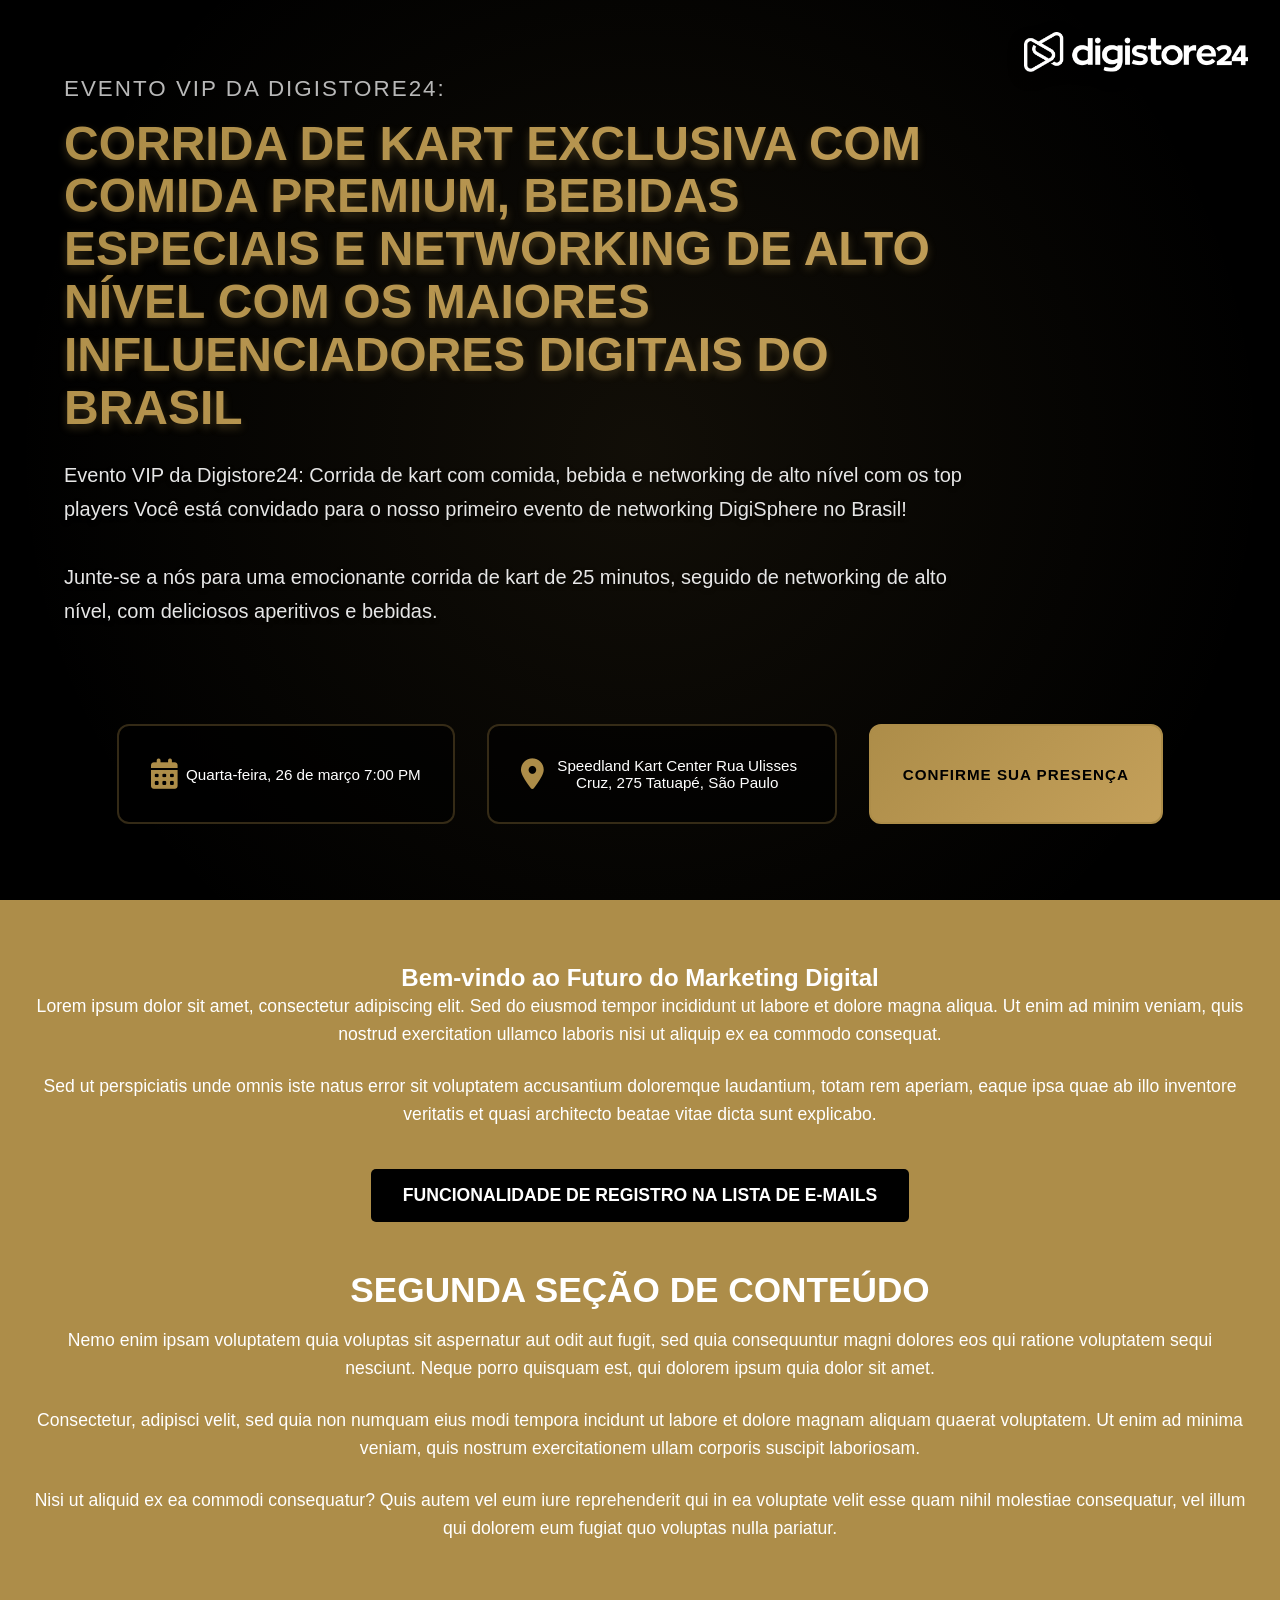
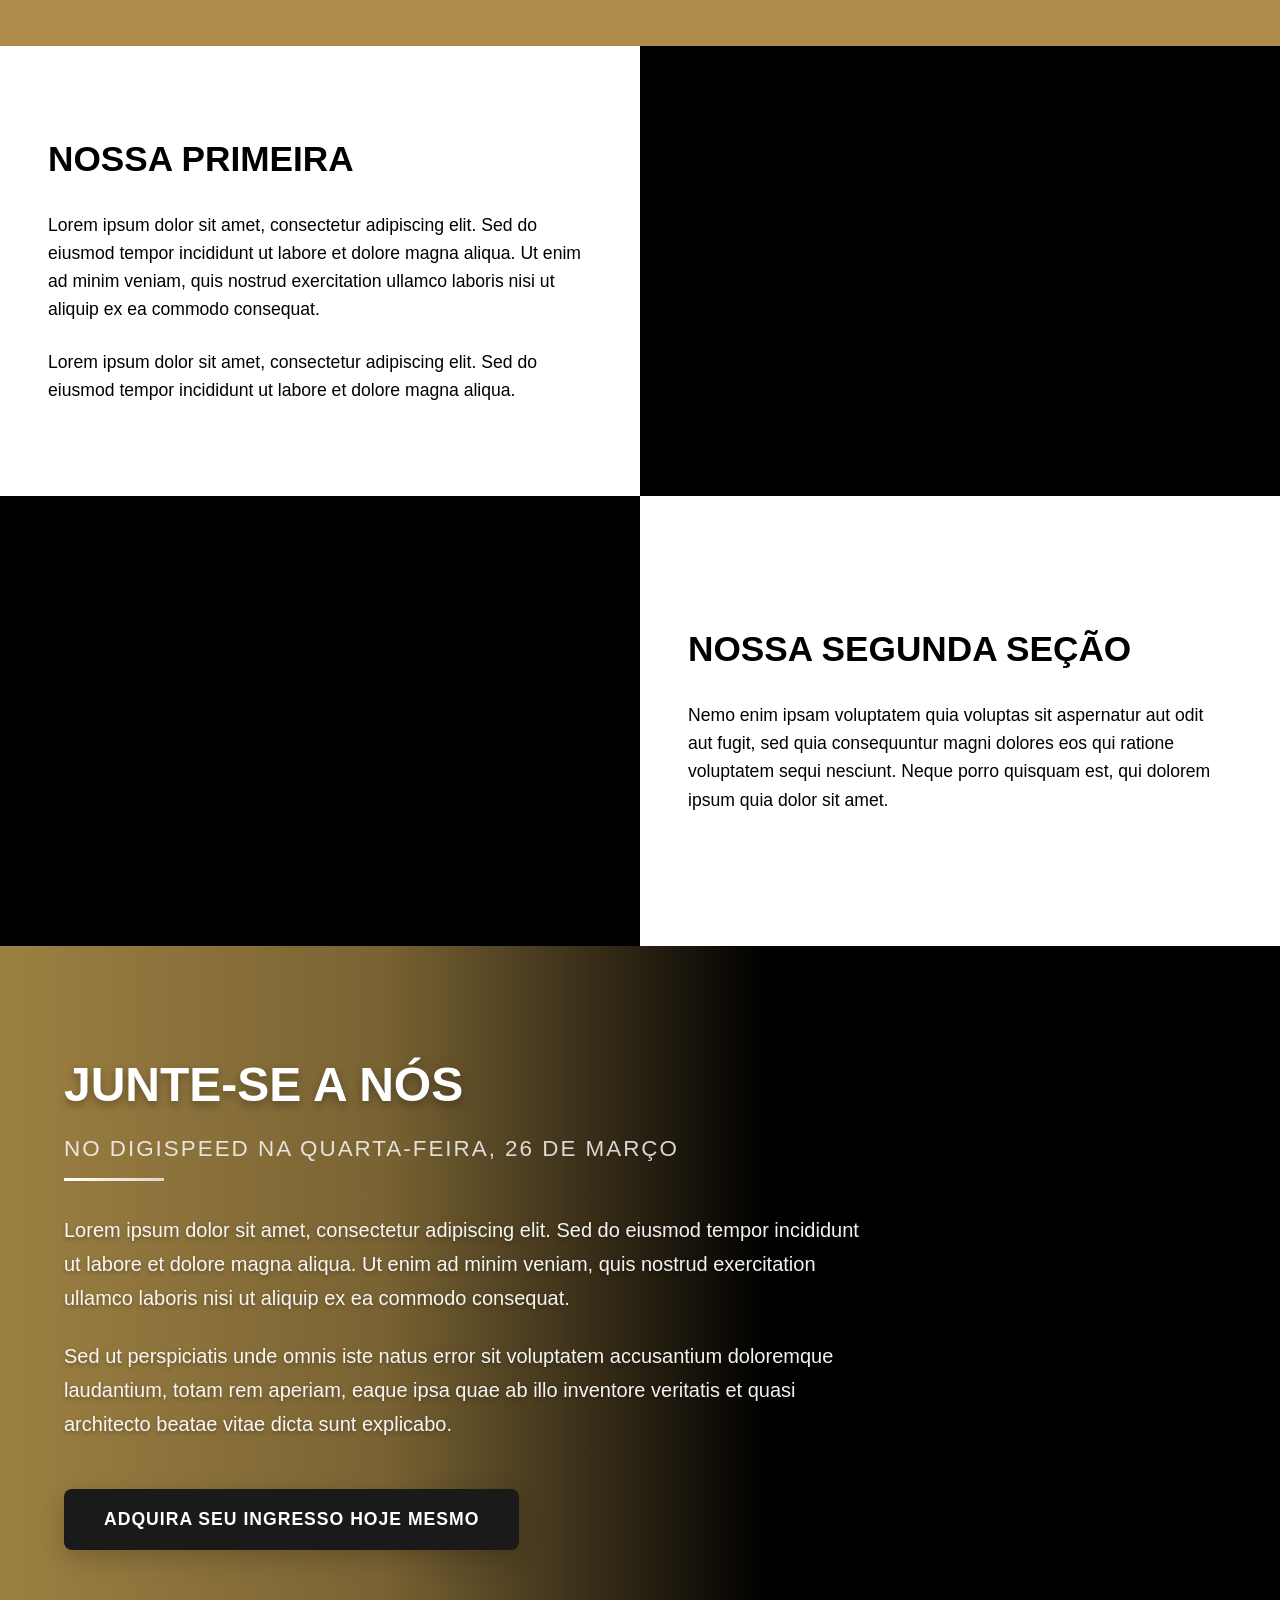
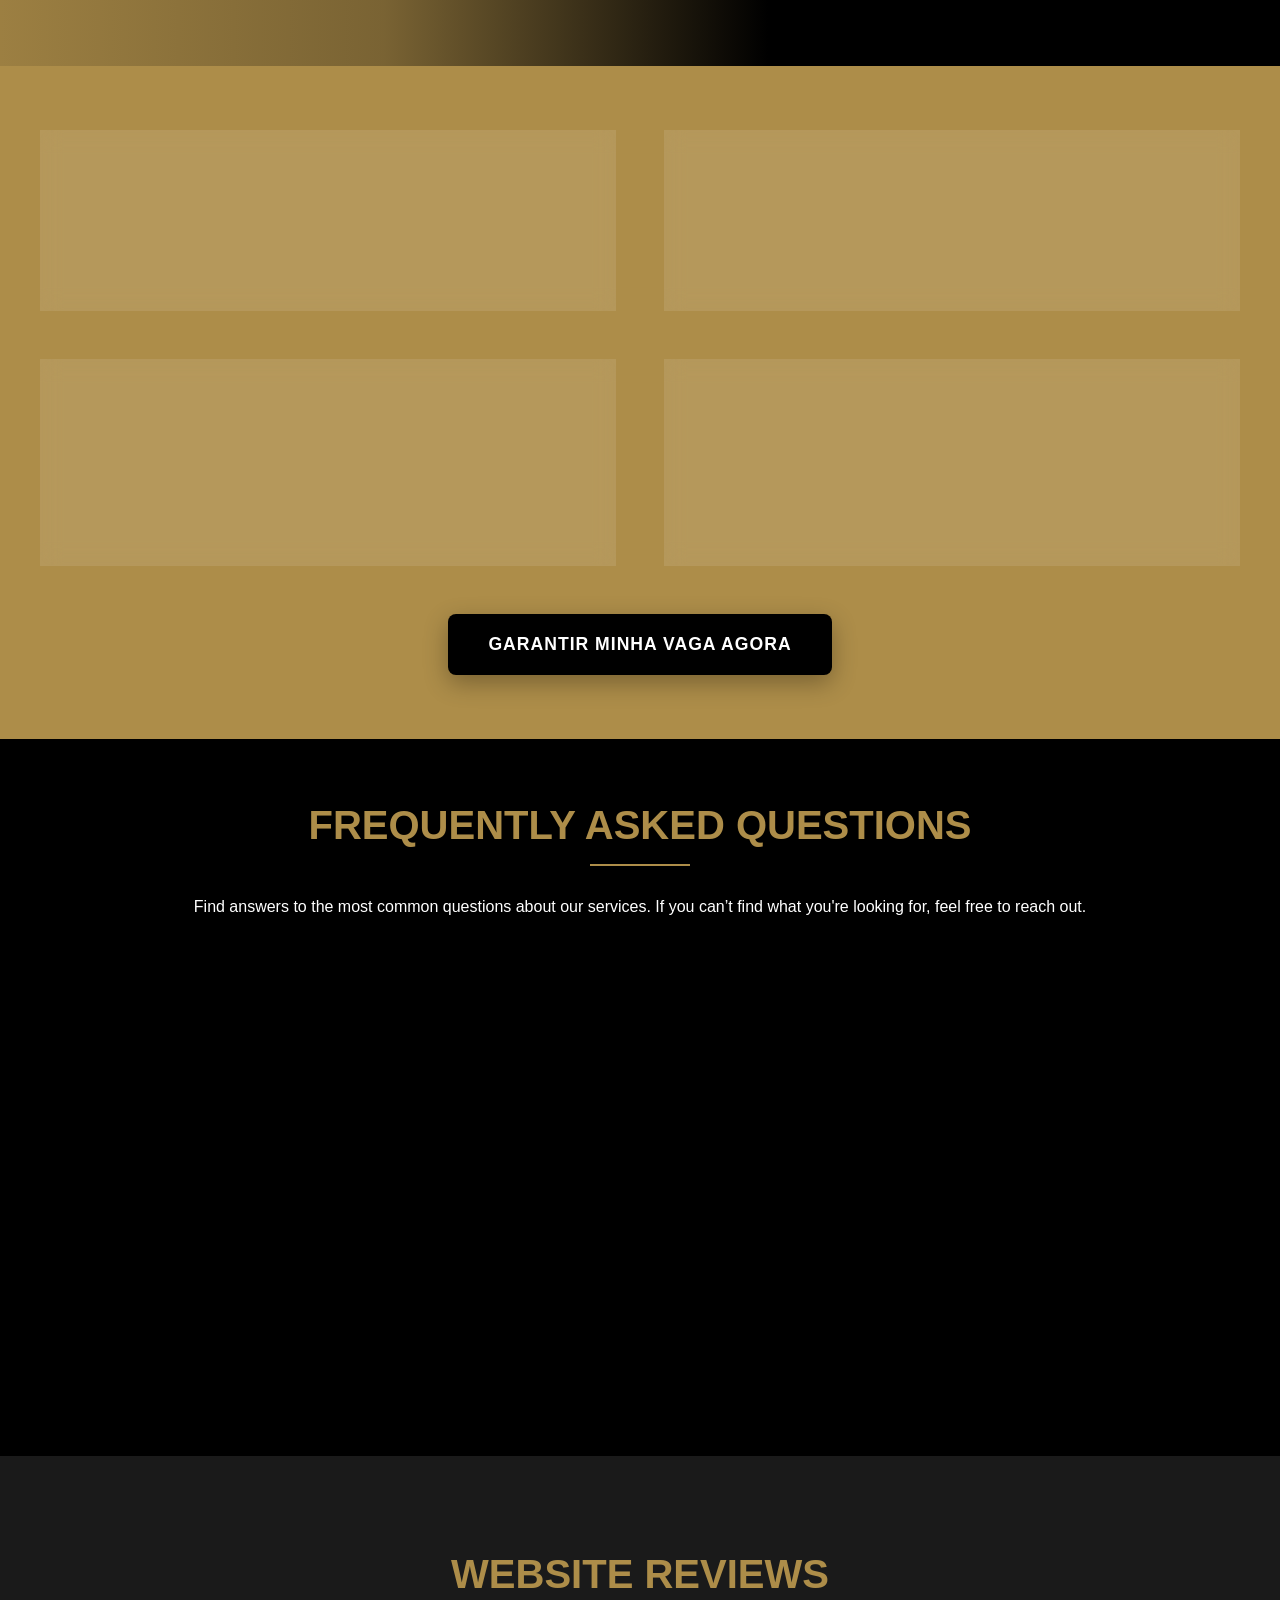
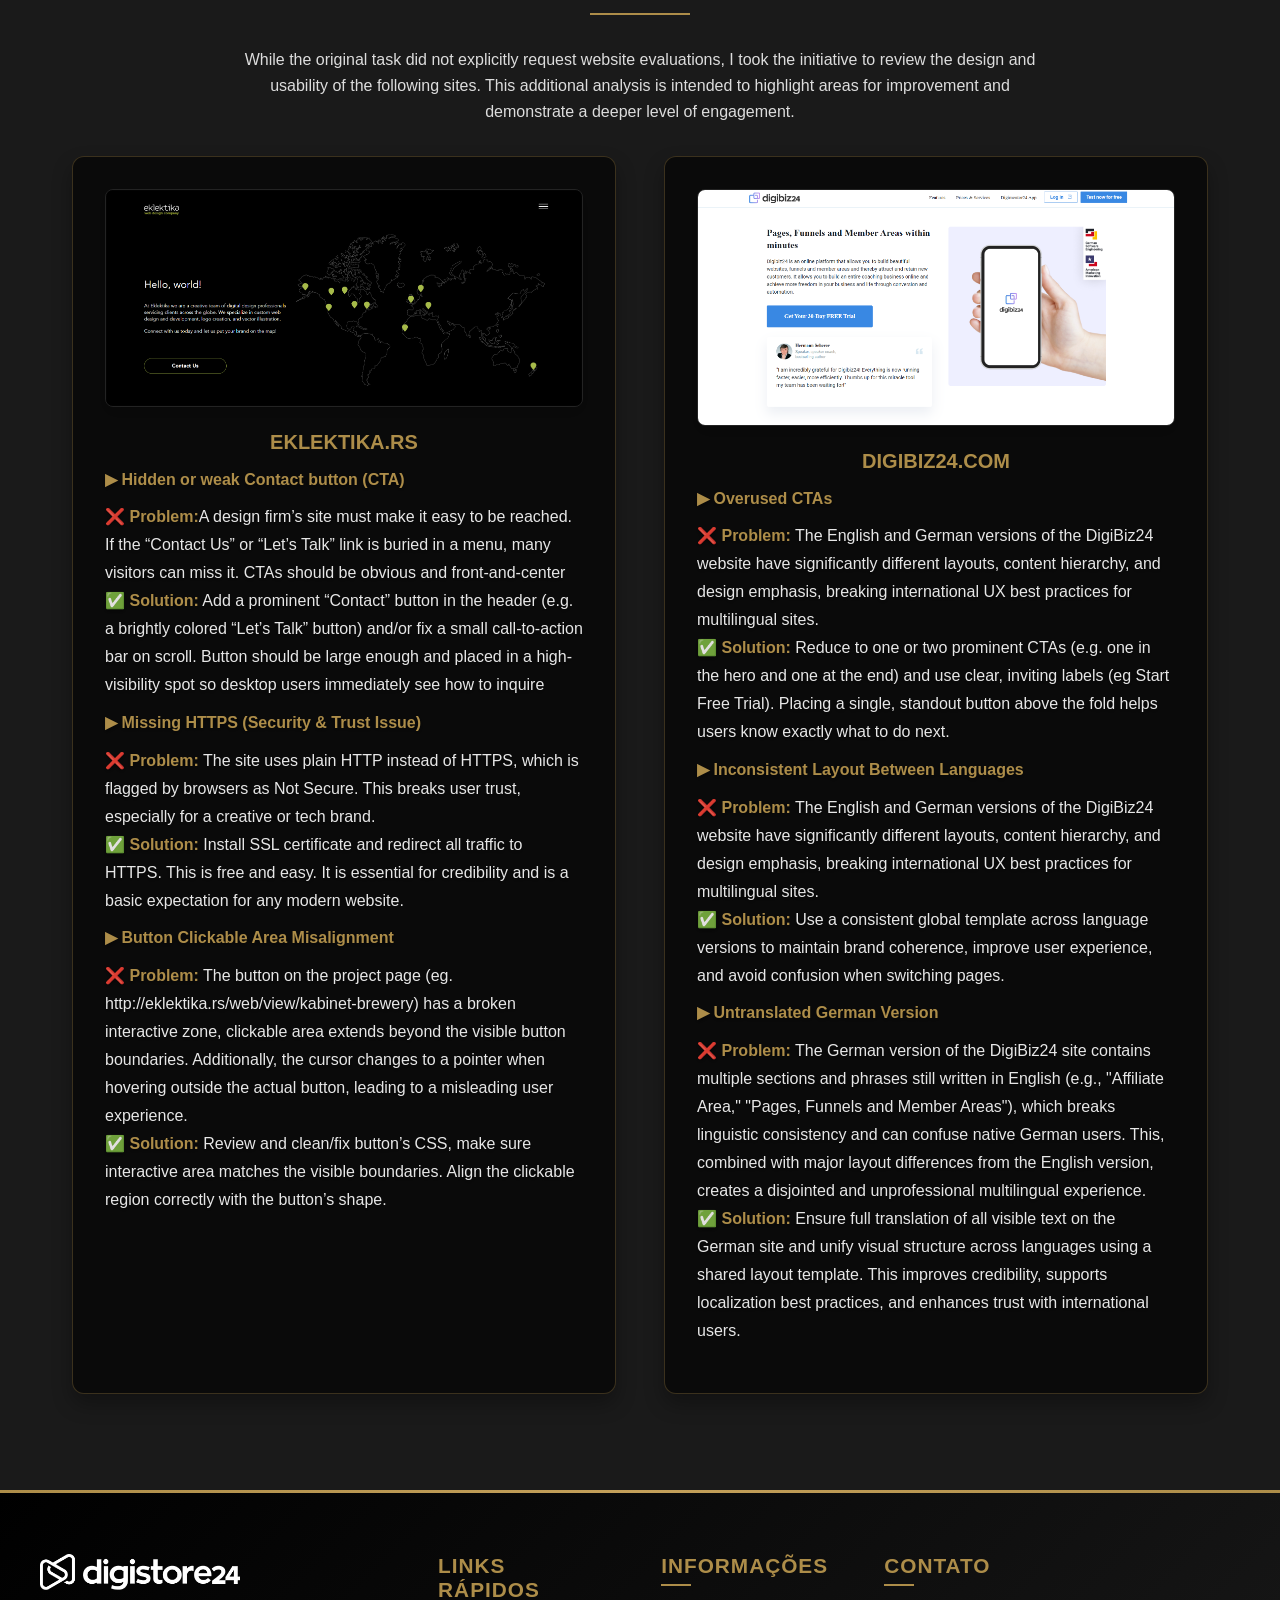
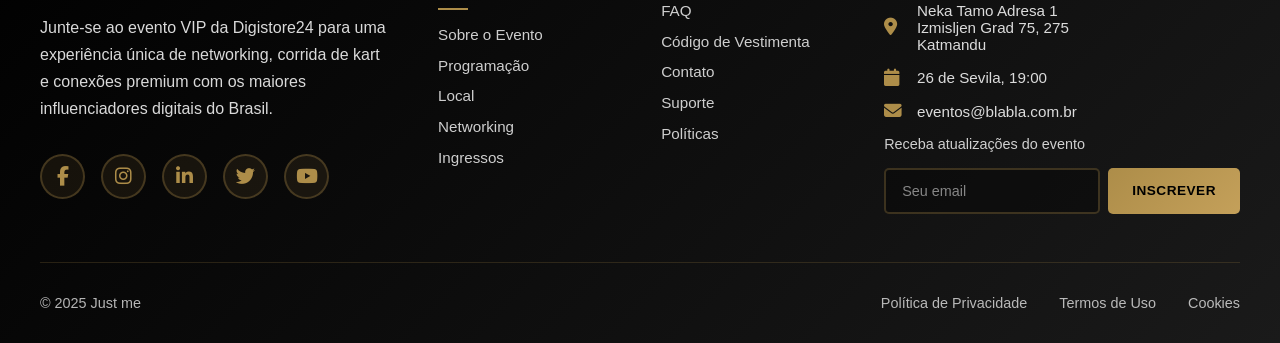
<file: index.html>
<!DOCTYPE html>
<html lang="en">
  <head>
    <meta charset="UTF-8" />
    <meta name="viewport" content="width=device-width, initial-scale=1" />
    <link
      rel="stylesheet"
      href="https://cdnjs.cloudflare.com/ajax/libs/font-awesome/6.5.0/css/all.min.css"
    />
    <link rel="stylesheet" href="style.css" />
    <title>Hero Section</title>
  </head>

  <body>
    <section class="hero">
      <img src="media/logo.png" alt="Logo" class="logo" />
      <div class="hero-content">
        <h2>Evento VIP da Digistore24:</h2>
        <h1>
          Corrida de kart exclusiva com comida premium, bebidas especiais e
          networking de alto nível com os maiores influenciadores digitais do
          Brasil
        </h1>
        <p>
          Evento VIP da Digistore24: Corrida de kart com comida, bebida e
          networking de alto nível com os top players Você está convidado para o
          nosso primeiro evento de networking DigiSphere no Brasil!
          <br /><br />Junte-se a nós para uma emocionante corrida de kart de 25
          minutos, seguido de networking de alto nível, com deliciosos
          aperitivos e bebidas.
        </p>
      </div>

      <div class="segments-wrapper">
        <div class="segments">
          <div class="segment">
            <i
              class="fa-solid fa-calendar-days fa-2x"
              style="margin-right: 0.5rem"
            ></i>
            Quarta-feira, 26 de março 7:00 PM
          </div>
          <div class="segment">
            <i
              class="fa-solid fa-location-dot fa-2x"
              style="margin-right: 0.5rem"
            ></i>
            Speedland Kart Center Rua Ulisses Cruz, 275 Tatuapé, São Paulo
          </div>
          <div class="segment button">Confirme sua presença</div>
        </div>
      </div>
    </section>

    <section class="intro">
      <div class="intro-container">
        <h2>Bem-vindo ao Futuro do Marketing Digital</h2>
        <div class="intro-separator"></div>
        <p>
          Lorem ipsum dolor sit amet, consectetur adipiscing elit. Sed do
          eiusmod tempor incididunt ut labore et dolore magna aliqua. Ut enim ad
          minim veniam, quis nostrud exercitation ullamco laboris nisi ut
          aliquip ex ea commodo consequat.
        </p>

        <p>
          Sed ut perspiciatis unde omnis iste natus error sit voluptatem
          accusantium doloremque laudantium, totam rem aperiam, eaque ipsa quae
          ab illo inventore veritatis et quasi architecto beatae vitae dicta
          sunt explicabo.
        </p>
        <a href="#" class="intro-button"
          >Funcionalidade de registro na lista de e-mails</a
        >

        <div class="intro-bottom">
          <h3>Segunda Seção de Conteúdo</h3>
          <div class="intro-separator"></div>
          <p>
            Nemo enim ipsam voluptatem quia voluptas sit aspernatur aut odit aut
            fugit, sed quia consequuntur magni dolores eos qui ratione
            voluptatem sequi nesciunt. Neque porro quisquam est, qui dolorem
            ipsum quia dolor sit amet.
          </p>
          <p>
            Consectetur, adipisci velit, sed quia non numquam eius modi tempora
            incidunt ut labore et dolore magnam aliquam quaerat voluptatem. Ut
            enim ad minima veniam, quis nostrum exercitationem ullam corporis
            suscipit laboriosam.
          </p>
          <p>
            Nisi ut aliquid ex ea commodi consequatur? Quis autem vel eum iure
            reprehenderit qui in ea voluptate velit esse quam nihil molestiae
            consequatur, vel illum qui dolorem eum fugiat quo voluptas nulla
            pariatur.
          </p>
        </div>
      </div>
    </section>

    <section class="content-grid">
      <div class="grid-item grid-text">
        <div>
          <h2>Nossa Primeira</h2>
          <p>
            Lorem ipsum dolor sit amet, consectetur adipiscing elit. Sed do
            eiusmod tempor incididunt ut labore et dolore magna aliqua. Ut enim
            ad minim veniam, quis nostrud exercitation ullamco laboris nisi ut
            aliquip ex ea commodo consequat.
          </p>
          <p>
            Lorem ipsum dolor sit amet, consectetur adipiscing elit. Sed do
            eiusmod tempor incididunt ut labore et dolore magna aliqua.
          </p>
        </div>
      </div>
      <div class="grid-item grid-image grid-image-1"></div>
      <div class="grid-item grid-image grid-image-2"></div>
      <div class="grid-item grid-text">
        <div>
          <h2>Nossa Segunda Seção</h2>
          <p>
            Nemo enim ipsam voluptatem quia voluptas sit aspernatur aut odit aut
            fugit, sed quia consequuntur magni dolores eos qui ratione
            voluptatem sequi nesciunt. Neque porro quisquam est, qui dolorem
            ipsum quia dolor sit amet.
          </p>
        </div>
      </div>
    </section>

    <section class="final-cta">
      <div class="final-cta-content">
        <h2>JUNTE-SE A NÓS</h2>
        <h3>NO DigiSpeed NA QUARTA-FEIRA, 26 DE MARÇO</h3>
        <div class="final-cta-separator"></div>
        <p>
          Lorem ipsum dolor sit amet, consectetur adipiscing elit. Sed do
          eiusmod tempor incididunt ut labore et dolore magna aliqua. Ut enim ad
          minim veniam, quis nostrud exercitation ullamco laboris nisi ut
          aliquip ex ea commodo consequat.
        </p>
        <p>
          Sed ut perspiciatis unde omnis iste natus error sit voluptatem
          accusantium doloremque laudantium, totam rem aperiam, eaque ipsa quae
          ab illo inventore veritatis et quasi architecto beatae vitae dicta
          sunt explicabo.
        </p>
        <a href="#" class="final-cta-button">Adquira seu ingresso hoje mesmo</a>
      </div>
    </section>

    <section class="features">
      <div class="features-container">
        <div class="features-grid">
          <div class="feature-item">
            <div class="feature-icon">
              <i class="fa-solid fa-clock fa-2x"></i>
            </div>
            <div class="feature-content">
              <h3>DATA E HORA:</h3>
              <p>
                Evento das 19:00 às 23:00. Check-in a partir das 18:30. Corrida
                de kart de 25 minutos seguida de networking premium com
                aperitivos e bebidas.
              </p>
            </div>
          </div>

          <div class="feature-item">
            <div class="feature-icon">
              <i class="fa-solid fa-location-dot fa-2x"></i>
            </div>
            <div class="feature-content">
              <h3>CÓDIGO DE VESTIMENTA:</h3>
              <p>
                Esporte ou o que fizer você se sentir bem! Esporte ou o que
                fizer você se sentir bem! Esporte ou o que fizer você se sentir
                bem!
              </p>
            </div>
          </div>

          <div class="feature-item">
            <div class="feature-icon">
              <i class="fa-solid fa-circle-question fa-2x"></i>
            </div>
            <div class="feature-content">
              <h3>LOCAL:</h3>
              <p>
                Dúvidas sobre o evento? Entre em contato conosco pelo e-mail
                Lorem ipsum dolor sit amet consectetur adipisicing elit. Iusto
                harum blanditiis similique? Sint minus omnis totam magni
                deleniti fugit? Pariatur.
              </p>
            </div>
          </div>

          <div class="feature-item">
            <div class="feature-icon">
              <i class="fa-solid fa-shirt fa-2x"></i>
            </div>
            <div class="feature-content">
              <h3>PERGUNTAS:</h3>
              <p>
                Entre em contato com Filipe De Marchi em Lorem ipsum dolor sit
                amet consectetur adipisicing elit. Incidunt ex perspiciatis
                reprehenderit numquam eveniet iste autem commodi quibusdam
                beatae quia.
              </p>
            </div>
          </div>
        </div>

        <div class="features-cta">
          <a href="#" class="features-button">GARANTIR MINHA VAGA AGORA</a>
        </div>
      </div>
    </section>

    <section>
      <section class="accordion-intro">
        <div class="accordion-intro-container">
          <h2 class="faq-heading">Frequently Asked Questions</h2>
          <div class="review-separator"></div>
          <p class="">
            Find answers to the most common questions about our services. If you
            can’t find what you're looking for, feel free to reach out.
          </p>
        </div>
      </section>

      <div class="accordion">
        <div class="accordion-item">
          <button class="accordion-header">
            Lorem ipsum dolor sit amet. 1
          </button>
          <div class="accordion-body">
            <p>
              Lorem, ipsum dolor sit amet consectetur adipisicing elit. Atque
              sapiente aspernatur esse totam sed natus dicta quisquam enim illum
              corrupti, ex non cum provident culpa voluptatum architecto ipsum
              obcaecati possimus at eius cumque quibusdam quod excepturi.
              Corporis at nobis quam numquam eos ab vero temporibus assumenda
              expedita, recusandae sunt eveniet.
            </p>
            <br />
            <p>
              Lorem, ipsum dolor sit amet consectetur adipisicing elit. Atque
              sapiente aspernatur esse totam sed natus dicta quisquam enim illum
              corrupti, ex non cum provident culpa voluptatum architecto ipsum
              obcaecati possimus at eius cumque quibusdam quod excepturi.
              Corporis at nobis quam numquam eos ab vero temporibus assumenda
              expedita, recusandae sunt eveniet.
            </p>
          </div>
        </div>
        <div class="accordion-item">
          <button class="accordion-header">
            Sed ut perspiciatis unde omnis iste natus 2
          </button>
          <div class="accordion-body">
            <p>
              Lorem, ipsum dolor sit amet consectetur adipisicing elit. Atque
              sapiente aspernatur esse totam sed natus dicta quisquam enim illum
              corrupti, ex non cum provident culpa voluptatum architecto ipsum
              obcaecati possimus at eius cumque quibusdam quod excepturi.
              Corporis at nobis quam numquam eos ab vero temporibus assumenda
              expedita, recusandae sunt eveniet.
            </p>
            <br />
            <p>
              Lorem, ipsum dolor sit amet consectetur adipisicing elit. Atque
              sapiente aspernatur esse totam sed natus dicta quisquam enim illum
              corrupti, ex non cum provident culpa voluptatum architecto ipsum
              obcaecati possimus at eius cumque quibusdam quod excepturi.
              Corporis at nobis quam numquam eos ab vero temporibus assumenda
              expedita, recusandae sunt eveniet.
            </p>
          </div>
        </div>
        <div class="accordion-item">
          <button class="accordion-header">
            dipisci velit, sed quia non numquam 3
          </button>
          <div class="accordion-body">
            <p>
              Lorem, ipsum dolor sit amet consectetur adipisicing elit. Atque
              sapiente aspernatur esse totam sed natus dicta quisquam enim illum
              corrupti, ex non cum provident culpa voluptatum architecto ipsum
              obcaecati possimus at eius cumque quibusdam quod excepturi.
              Corporis at nobis quam numquam eos ab vero temporibus assumenda
              expedita, recusandae sunt eveniet.
            </p>
            <br />
            <p>
              Lorem, ipsum dolor sit amet consectetur adipisicing elit. Atque
              sapiente aspernatur esse totam sed natus dicta quisquam enim illum
              corrupti, ex non cum provident culpa voluptatum architecto ipsum
              obcaecati possimus at eius cumque quibusdam quod excepturi.
              Corporis at nobis quam numquam eos ab vero temporibus assumenda
              expedita, recusandae sunt eveniet.
            </p>
          </div>
        </div>
        <div class="accordion-item">
          <button class="accordion-header">
            Neque porro quisquam est, qui 4
          </button>
          <div class="accordion-body">
            <p>
              Lorem, ipsum dolor sit amet consectetur adipisicing elit. Atque
              sapiente aspernatur esse totam sed natus dicta quisquam enim illum
              corrupti, ex non cum provident culpa voluptatum architecto ipsum
              obcaecati possimus at eius cumque quibusdam quod excepturi.
              Corporis at nobis quam numquam eos ab vero temporibus assumenda
              expedita, recusandae sunt eveniet.
            </p>
            <br />
            <p>
              Lorem, ipsum dolor sit amet consectetur adipisicing elit. Atque
              sapiente aspernatur esse totam sed natus dicta quisquam enim illum
              corrupti, ex non cum provident culpa voluptatum architecto ipsum
              obcaecati possimus at eius cumque quibusdam quod excepturi.
              Corporis at nobis quam numquam eos ab vero temporibus assumenda
              expedita, recusandae sunt eveniet.
            </p>
          </div>
        </div>
        <div class="accordion-item">
          <button class="accordion-header">
            Wx ea commodi consequatur? Quis 5
          </button>
          <div class="accordion-body">
            <p>
              Lorem, ipsum dolor sit amet consectetur adipisicing elit. Atque
              sapiente aspernatur esse totam sed natus dicta quisquam enim illum
              corrupti, ex non cum provident culpa voluptatum architecto ipsum
              obcaecati possimus at eius cumque quibusdam quod excepturi.
              Corporis at nobis quam numquam eos ab vero temporibus assumenda
              expedita, recusandae sunt eveniet.
            </p>
            <br />
            <p>
              Lorem, ipsum dolor sit amet consectetur adipisicing elit. Atque
              sapiente aspernatur esse totam sed natus dicta quisquam enim illum
              corrupti, ex non cum provident culpa voluptatum architecto ipsum
              obcaecati possimus at eius cumque quibusdam quod excepturi.
              Corporis at nobis quam numquam eos ab vero temporibus assumenda
              expedita, recusandae sunt eveniet.
            </p>
          </div>
        </div>
      </div>
    </section>

    <section class="reviews">
      <div class="reviews-container">
        <h2>Website Reviews</h2>
        <div class="review-separator"></div>
        <p
          style="
            max-width: 800px;
            margin: 1rem auto 2rem auto;
            font-size: 1rem;
            line-height: 1.6;
            color: rgba(255, 255, 255, 0.85);
          "
        >
          While the original task did not explicitly request website
          evaluations, I took the initiative to review the design and usability
          of the following sites. This additional analysis is intended to
          highlight areas for improvement and demonstrate a deeper level of
          engagement.
        </p>

        <div class="review-grid">
          <!-- Eklektika Review -->
          <div class="review-card">
            <img
              src="media/1.png"
              alt="Eklektika.rs Website Preview"
              class="review-image"
            />
            <h3 class="review-title">Eklektika.rs</h3>

            <div class="review-text">
              <p><strong>▶ Hidden or weak Contact button (CTA)</strong></p>
              <p>
                ❌ <strong>Problem:</strong>A design firm’s site must make it
                easy to be reached. If the “Contact Us” or “Let’s Talk” link is
                buried in a menu, many visitors can miss it. CTAs should be
                obvious and front-and-center <br />
                ✅ <strong>Solution:</strong> Add a prominent “Contact” button
                in the header (e.g. a brightly colored “Let’s Talk” button)
                and/or fix a small call-to-action bar on scroll. Button should
                be large enough and placed in a high-visibility spot so desktop
                users immediately see how to inquire
              </p>

              <p><strong>▶ Missing HTTPS (Security & Trust Issue)</strong></p>
              <p>
                ❌ <strong>Problem:</strong> The site uses plain HTTP instead of
                HTTPS, which is flagged by browsers as Not Secure. This breaks
                user trust, especially for a creative or tech brand.
                <br />
                ✅ <strong>Solution:</strong> Install SSL certificate and
                redirect all traffic to HTTPS. This is free and easy. It is
                essential for credibility and is a basic expectation for any
                modern website.
              </p>

              <p><strong>▶ Button Clickable Area Misalignment</strong></p>
              <p>
                ❌ <strong>Problem:</strong> The button on the project page (eg.
                http://eklektika.rs/web/view/kabinet-brewery) has a broken
                interactive zone, clickable area extends beyond the visible
                button boundaries. Additionally, the cursor changes to a pointer
                when hovering outside the actual button, leading to a misleading
                user experience. <br />
                ✅ <strong>Solution:</strong> Review and clean/fix button’s CSS,
                make sure interactive area matches the visible boundaries. Align
                the clickable region correctly with the button’s shape.
              </p>
            </div>
          </div>

          <!-- DigiBiz24 Review -->
          <div class="review-card">
            <img
              src="media/2.png"
              alt="Digibiz24.com Website Preview"
              class="review-image"
            />
            <h3 class="review-title">DigiBiz24.com</h3>

            <div class="review-text">
              <p><strong>▶ Overused CTAs</strong></p>
              <p>
                ❌ <strong>Problem:</strong> The English and German versions of
                the DigiBiz24 website have significantly different layouts,
                content hierarchy, and design emphasis, breaking international
                UX best practices for multilingual sites. <br />
                ✅ <strong>Solution:</strong> Reduce to one or two prominent
                CTAs (e.g. one in the hero and one at the end) and use clear,
                inviting labels (eg Start Free Trial). Placing a single,
                standout button above the fold helps users know exactly what to
                do next.
              </p>

              <p><strong>▶ Inconsistent Layout Between Languages</strong></p>
              <p>
                ❌ <strong>Problem:</strong> The English and German versions of
                the DigiBiz24 website have significantly different layouts,
                content hierarchy, and design emphasis, breaking international
                UX best practices for multilingual sites.<br />
                ✅ <strong>Solution:</strong> Use a consistent global template
                across language versions to maintain brand coherence, improve
                user experience, and avoid confusion when switching pages.
              </p>

              <p><strong>▶ Untranslated German Version</strong></p>
              <p>
                ❌ <strong>Problem:</strong> The German version of the DigiBiz24
                site contains multiple sections and phrases still written in
                English (e.g., "Affiliate Area," "Pages, Funnels and Member
                Areas"), which breaks linguistic consistency and can confuse
                native German users. This, combined with major layout
                differences from the English version, creates a disjointed and
                unprofessional multilingual experience. <br />
                ✅ <strong>Solution:</strong> Ensure full translation of all
                visible text on the German site and unify visual structure
                across languages using a shared layout template. This improves
                credibility, supports localization best practices, and enhances
                trust with international users.
              </p>
            </div>
          </div>
        </div>
      </div>
    </section>

    <!-- Footer Section -->
    <footer class="footer">
      <div class="footer-container">
        <div class="footer-grid">
          <!-- Brand Section -->
          <div class="footer-section footer-brand">
            <img src="media/logo.png" alt="DigiSphere Logo" class="footer-logo" />
            <p class="footer-description">
              Junte-se ao evento VIP da Digistore24 para uma experiência única
              de networking, corrida de kart e conexões premium com os maiores
              influenciadores digitais do Brasil.
            </p>
            <div class="social-links">
              <a href="#" class="social-link" aria-label="Facebook">
                <i class="fab fa-facebook-f"></i>
              </a>
              <a href="#" class="social-link" aria-label="Instagram">
                <i class="fab fa-instagram"></i>
              </a>
              <a href="#" class="social-link" aria-label="LinkedIn">
                <i class="fab fa-linkedin-in"></i>
              </a>
              <a href="#" class="social-link" aria-label="Twitter">
                <i class="fab fa-twitter"></i>
              </a>
              <a href="#" class="social-link" aria-label="YouTube">
                <i class="fab fa-youtube"></i>
              </a>
            </div>
          </div>

          <!-- Quick Links -->
          <div class="footer-section">
            <h3>Links Rápidos</h3>
            <ul class="footer-links">
              <li><a href="#evento">Sobre o Evento</a></li>
              <li><a href="#programacao">Programação</a></li>
              <li><a href="#local">Local</a></li>
              <li><a href="#networking">Networking</a></li>
              <li><a href="#ingressos">Ingressos</a></li>
            </ul>
          </div>

          <!-- Event Info -->
          <div class="footer-section">
            <h3>Informações</h3>
            <ul class="footer-links">
              <li><a href="#faq">FAQ</a></li>
              <li><a href="#codigo-vestimenta">Código de Vestimenta</a></li>
              <li><a href="#contato">Contato</a></li>
              <li><a href="#suporte">Suporte</a></li>
              <li><a href="#politicas">Políticas</a></li>
            </ul>
          </div>

          <!-- Contact & Newsletter -->
          <div class="footer-section">
            <h3>Contato</h3>
            <ul class="contact-info">
              <li>
                <i class="fas fa-map-marker-alt"></i>
                Neka Tamo Adresa 1<br />
                Izmisljen Grad 75, 275<br />
                Katmandu
              </li>
              <li>
                <i class="fas fa-calendar"></i>
                26 de Sevila, 19:00
              </li>
              <li>
                <i class="fas fa-envelope"></i>
                eventos@blabla.com.br
              </li>
            </ul>

            <div class="newsletter">
              <p
                style="
                  color: rgba(255, 255, 255, 0.8);
                  font-size: 0.9rem;
                  margin-bottom: 0.8rem;
                "
              >
                Receba atualizações do evento
              </p>
              <form class="newsletter-form">
                <input
                  type="email"
                  class="newsletter-input"
                  placeholder="Seu email"
                  required
                />
                <button type="submit" class="newsletter-btn">Inscrever</button>
              </form>
            </div>
          </div>
        </div>

        <div class="footer-bottom">
          <div class="footer-copyright">
            <p>&copy; 2025 Just me</p>
          </div>
          <div class="footer-legal">
            <a href="#privacidade">Política de Privacidade</a>
            <a href="#termos">Termos de Uso</a>
            <a href="#cookies">Cookies</a>
          </div>
        </div>
      </div>
    </footer>
  </body>

  <!-- Simplest JS accordion implementation -->
  <script src="script.js"></script>
</html>
</file>
<file: style.css>
:root {
  --black: #000;
  --white: #fff;
  --gold: #ad8d49;
  --dark-gray: #1a1a1a;
  --medium-gray: #333;
  --light-gray: #666;
}

* {
  box-sizing: border-box;
  margin: 0;
  padding: 0;
}

body {
  font-family: Arial, sans-serif;
  background-color: var(--black);
  color: var(--white);
}

/* Shared Styles */
.section-title {
  font-size: clamp(2rem, 4vw, 2.5rem);
  color: var(--gold);
  margin-bottom: 1rem;
  font-weight: 700;
  text-transform: uppercase;
  text-align: center;
}

.separator {
  width: 100px;
  height: 2px;
  background-color: var(--gold);
  margin: 0 auto 2rem auto;
}

.content-block {
  max-width: 800px;
  margin: 0 auto;
  padding: 0 1rem;
}

.button {
  display: inline-block;
  padding: 1rem 2rem;
  text-decoration: none;
  font-weight: 600;
  border-radius: 5px;
  transition: all 0.3s ease;
  text-transform: uppercase;
}

.gold-button {
  background: linear-gradient(135deg, var(--gold) 0%, #c4a05a 100%);
  color: var(--black);
}

.dark-button {
  background-color: var(--black);
  color: var(--white);
}

.button:hover {
  transform: translateY(-2px);
}

/* Animations */
@keyframes fadeInUp {
  from {
    opacity: 0;
    transform: translateY(30px);
  }
  to {
    opacity: 1;
    transform: translateY(0);
  }
}

@keyframes pulse {
  0%,
  100% {
    opacity: 0.1;
    transform: scale(1);
  }
  50% {
    opacity: 0.2;
    transform: scale(1.1);
  }
}

@keyframes shimmer {
  0% {
    background-position: -200% center;
  }
  100% {
    background-position: 200% center;
  }
}

/* Hero Section */
.hero {
  position: relative;
  padding: 4rem 2rem;
  min-height: 100vh;
  display: flex;
  flex-direction: column;
  justify-content: center;
  background-image: url("https://images.unsplash.com/photo-1503642551022-c011aafb3c88?q=80&w=2070&auto=format&fit=crop&ixlib=rb-4.1.0&ixid=M3wxMjA3fDB8MHxwaG90by1wYWdlfHx8fGVufDB8fHx8fA%3D%3D");
  background-size: cover;
  background-position: center;
  background-repeat: no-repeat;
  background-attachment: fixed;
  color: var(--white);
  overflow: hidden;
}

.hero::before {
  content: "";
  position: absolute;
  inset: 0;
  background: linear-gradient(
    to right,
    rgba(0, 0, 0, 0.95) 0%,
    rgba(0, 0, 0, 0.8) 40%,
    rgba(0, 0, 0, 0.4) 70%,
    rgba(0, 0, 0, 0.1) 100%
  );
  z-index: 0;
}

.hero::after {
  content: "";
  position: absolute;
  top: -50%;
  left: -50%;
  width: 200%;
  height: 200%;
  background: radial-gradient(
    circle,
    rgba(173, 141, 73, 0.1) 0%,
    transparent 40%
  );
  animation: pulse 8s ease-in-out infinite;
  z-index: 0;
}

.hero-content,
.segments-wrapper,
.logo {
  position: relative;
  z-index: 1;
}

.logo {
  position: absolute;
  top: 2rem;
  right: 2rem;
  max-height: 40px;
  filter: drop-shadow(0 4px 8px rgba(0, 0, 0, 0.3));
  transition: all 0.3s ease;
  z-index: 10;
}

.logo:hover {
  transform: scale(1.05);
  filter: drop-shadow(0 6px 12px rgba(173, 141, 73, 0.3));
}

.hero-content {
  max-width: 900px;
  animation: fadeInUp 1.2s ease-out;
  margin-left: 2rem;
}

.hero h1 {
  font-size: clamp(2rem, 4vw, 3rem);
  color: var(--gold);
  margin-bottom: 1.5rem;
  text-transform: uppercase;
  font-weight: 800;
  line-height: 1.1;
  background: linear-gradient(
    135deg,
    var(--gold) 0%,
    #c4a05a 50%,
    var(--gold) 100%
  );
  background-size: 200% 100%;
  -webkit-background-clip: text;
  -webkit-text-fill-color: transparent;
  background-clip: text;
  animation: shimmer 3s ease-in-out infinite;
  text-shadow: 0 4px 8px rgba(173, 141, 73, 0.3);
}

.hero h2 {
  text-transform: uppercase;
  font-size: clamp(1.1rem, 2.5vw, 1.4rem);
  margin-bottom: 1rem;
  color: #ccc;
  font-weight: 300;
  letter-spacing: 2px;
  opacity: 0.9;
}

.hero p {
  font-size: clamp(1rem, 2vw, 1.25rem);
  margin-bottom: 3rem;
  line-height: 1.7;
  color: rgba(255, 255, 255, 0.9);
  text-shadow: 0 2px 4px rgba(0, 0, 0, 0.5);
}

/* Segments */
.segments-wrapper {
  display: flex;
  justify-content: center;
  margin-top: 3rem;
  animation: fadeInUp 1.4s ease-out 0.3s both;
}

.segments {
  display: flex;
  flex-direction: row;
  justify-content: center;
  flex-wrap: wrap;
  gap: 2rem;
  margin: 0 auto;
  padding: 0 1rem;
  max-width: 1200px;
}

.segment {
  display: flex;
  align-items: center;
  justify-content: center;
  text-align: center;
  padding: 1.5rem 2rem;
  border: 2px solid rgba(173, 141, 73, 0.3);
  color: var(--white);
  background: rgba(0, 0, 0, 0.6);
  backdrop-filter: blur(15px);
  box-sizing: border-box;
  max-width: 350px;
  min-height: 100px;
  border-radius: 12px;
  transition: all 0.4s cubic-bezier(0.175, 0.885, 0.32, 1.275);
  position: relative;
  overflow: hidden;
  font-size: 0.95rem;
  font-weight: 500;
}

.segment::before {
  content: "";
  position: absolute;
  top: 0;
  left: -100%;
  width: 100%;
  height: 2px;
  background: linear-gradient(90deg, transparent, var(--gold), transparent);
  transition: left 0.5s ease;
}

.segment:hover {
  transform: translateY(-5px);
  border-color: var(--gold);
  box-shadow: 0 15px 35px rgba(173, 141, 73, 0.2);
  background: rgba(173, 141, 73, 0.05);
}

.segment:hover::before {
  left: 100%;
}

.segment.button {
  background: linear-gradient(135deg, var(--gold) 0%, #c4a05a 100%);
  color: var(--black);
  font-weight: 700;
  cursor: pointer;
  text-transform: uppercase;
  border-color: var(--gold);
  letter-spacing: 1px;
  position: relative;
  overflow: hidden;
}

.segment.button::after {
  content: "";
  position: absolute;
  top: 0;
  left: -100%;
  width: 100%;
  height: 100%;
  background: linear-gradient(
    135deg,
    rgba(255, 255, 255, 0.2) 0%,
    rgba(255, 255, 255, 0.1) 100%
  );
  transition: left 0.3s ease;
}

.segment.button:hover {
  transform: translateY(-8px) scale(1.02);
  box-shadow: 0 20px 40px rgba(173, 141, 73, 0.4);
  background: linear-gradient(135deg, #c4a05a 0%, #d4b06a 100%);
}

.segment.button:hover::after {
  left: 100%;
}

.segment i {
  margin-right: 0.8rem;
  color: var(--gold);
  filter: drop-shadow(0 2px 4px rgba(0, 0, 0, 0.3));
}

.segment.button i {
  color: var(--black);
}

/* Intro Section */
.intro {
  background-color: var(--gold);
  padding: 4rem 2rem;
  text-align: center;
}

.intro-button {
  display: inline-block;
  background-color: var(--black);
  color: var(--white);
  padding: 1rem 2rem;
  text-decoration: none;
  font-size: 1.1rem;
  font-weight: 600;
  border-radius: 5px;
  transition: all 0.3s ease;
  text-transform: uppercase;
  margin-bottom: 3rem;
}

.intro-button:hover {
  background-color: var(--dark-gray);
  transform: translateY(-2px);
}

.intro h3 {
  font-size: clamp(1.8rem, 3vw, 2.2rem);
  color: var(--white);
  margin-bottom: 1rem;
  font-weight: 700;
  text-transform: uppercase;
}

.intro-bottom p {
  font-size: 1.1rem;
  color: var(--white);
  line-height: 1.6;
  margin-bottom: 1.5rem;
}

.intro p {
  font-size: 1.1rem;
  color: var(--white);
  line-height: 1.6;
  margin-bottom: 1.5rem;
}

.intro p:last-of-type {
  margin-bottom: 2.5rem;
}

/* Content Grid */
.content-grid {
  display: grid;
  grid-template-columns: 1fr 1fr;
  grid-template-rows: 1fr 1fr;
  max-width: 100vw;
  height: 100vh;
}

.grid-item {
  display: flex;
  align-items: center;
  justify-content: center;
  position: relative;
  overflow: hidden;
}

.grid-text {
  background-color: var(--white);
  color: var(--black);
  padding: 4rem 3rem;
  text-align: left;
}

.grid-text h2 {
  font-size: clamp(1.8rem, 3vw, 2.2rem);
  margin-bottom: 2rem;
  font-weight: 700;
  text-transform: uppercase;
}

.grid-text p {
  font-size: 1.1rem;
  line-height: 1.6;
  margin-bottom: 1.5rem;
}

.grid-text p:last-of-type {
  margin-bottom: 0;
}

.grid-image {
  background-size: cover;
  background-position: center;
  background-repeat: no-repeat;
  width: 100%;
  height: 100%;
}

.grid-image-1 {
  background-image: url("https://images.unsplash.com/photo-1552664730-d307ca884978?q=80&w=2070&auto=format&fit=crop&ixlib=rb-4.1.0");
}

.grid-image-2 {
  background-image: url("https://images.unsplash.com/photo-1600880292203-757bb62b4baf?q=80&w=2070&auto=format&fit=crop&ixlib=rb-4.1.0");
}

/* Final CTA */
.final-cta {
  position: relative;
  padding: 6rem 2rem;
  min-height: 80vh;
  display: flex;
  align-items: center;
  background-image: url("https://images.unsplash.com/photo-1500741236341-1b7a0f91f1f6?q=80&w=2070&auto=format&fit=crop&ixlib=rb-4.1.0&ixid=M3wxMjA3fDB8MHxwaG90by1wYWdlfHx8fGVufDB8fHx8fA%3D%3D");
  background-size: cover;
  background-position: center;
  background-repeat: no-repeat;
  background-attachment: fixed;
  color: var(--white);
  overflow: hidden;
}

.final-cta::before {
  content: "";
  position: absolute;
  inset: 0;
  background: linear-gradient(
    to right,
    rgba(173, 141, 73, 0.9) 0%,
    rgba(173, 141, 73, 0.7) 30%,
    rgba(0, 0, 0, 0.4) 60%,
    rgba(0, 0, 0, 0.1) 100%
  );
  z-index: 0;
}

.final-cta-content {
  position: relative;
  z-index: 1;
  max-width: 800px;
  margin-left: 2rem;
  animation: fadeInUp 1.2s ease-out;
}

.final-cta h3 {
  font-size: clamp(1.1rem, 2.5vw, 1.4rem);
  margin-bottom: 1rem;
  color: rgba(255, 255, 255, 0.9);
  font-weight: 300;
  letter-spacing: 2px;
  text-transform: uppercase;
  opacity: 0.9;
}

.final-cta h2 {
  font-size: clamp(2rem, 4vw, 3rem);
  color: var(--white);
  margin-bottom: 1.5rem;
  text-transform: uppercase;
  font-weight: 800;
  line-height: 1.1;
  text-shadow: 0 4px 8px rgba(0, 0, 0, 0.3);
}

.final-cta-separator {
  width: 100px;
  height: 3px;
  background: linear-gradient(
    135deg,
    var(--white) 0%,
    rgba(255, 255, 255, 0.7) 100%
  );
  margin-bottom: 2rem;
}

.final-cta p {
  font-size: clamp(1rem, 2vw, 1.25rem);
  margin-bottom: 1.5rem;
  line-height: 1.7;
  color: rgba(255, 255, 255, 0.95);
  text-shadow: 0 2px 4px rgba(0, 0, 0, 0.3);
}

.final-cta p:last-of-type {
  margin-bottom: 3rem;
}

.final-cta-button {
  display: inline-block;
  background: var(--dark-gray);
  color: var(--white);
  padding: 1.25rem 2.5rem;
  text-decoration: none;
  font-size: 1.1rem;
  font-weight: 700;
  border-radius: 8px;
  transition: all 0.4s cubic-bezier(0.175, 0.885, 0.32, 1.275);
  text-transform: uppercase;
  letter-spacing: 1px;
  position: relative;
  overflow: hidden;
  box-shadow: 0 8px 25px rgba(0, 0, 0, 0.2);
}

.final-cta-button::after {
  content: "";
  position: absolute;
  top: 0;
  left: -100%;
  width: 100%;
  height: 100%;
  background: linear-gradient(
    135deg,
    rgba(173, 141, 73, 0.1) 0%,
    rgba(173, 141, 73, 0.05) 100%
  );
  transition: left 0.3s ease;
}

.final-cta-button:hover {
  transform: translateY(-4px) scale(1.02);
  box-shadow: 0 15px 35px rgba(0, 0, 0, 0.3);
  background: linear-gradient(
    135deg,
    rgba(255, 255, 255, 0.95) 0%,
    rgba(255, 255, 255, 0.85) 100%
  );
}

.final-cta-button:hover::after {
  left: 100%;
}

/* Features Section */
.features {
  background-color: var(--gold);
  padding: 4rem 2rem;
  color: var(--white);
}

.features-container {
  max-width: 1200px;
  margin: 0 auto;
}

.features-grid {
  display: grid;
  grid-template-columns: repeat(2, 1fr);
  gap: 3rem;
  margin-bottom: 3rem;
}

.feature-item {
  display: flex;
  align-items: flex-start;
  gap: 1.5rem;
  padding: 2rem;
  background: rgba(255, 255, 255, 0.1);
  border-radius: 12px;
  backdrop-filter: blur(10px);
  transition: all 0.3s ease;
}

.feature-item:hover {
  transform: translateY(-5px);
  box-shadow: 0 10px 30px rgba(0, 0, 0, 0.2);
  background: rgba(255, 255, 255, 0.15);
}

.feature-icon {
  flex-shrink: 0;
  color: var(--white);
  filter: drop-shadow(0 2px 4px rgba(0, 0, 0, 0.3));
}

.feature-content h3 {
  font-size: 1.5rem;
  font-weight: 700;
  margin-bottom: 0.75rem;
  text-transform: uppercase;
  letter-spacing: 1px;
  color: var(--white);
}

.feature-content p {
  font-size: 1rem;
  line-height: 1.6;
  color: rgba(255, 255, 255, 0.95);
  margin: 0;
}

.features-cta {
  text-align: center;
  margin-top: 2rem;
}

.features-button {
  display: inline-block;
  background-color: #000;
  color: #fff;
  padding: 1.25rem 2.5rem;
  text-decoration: none;
  font-size: 1.1rem;
  font-weight: 700;
  border-radius: 8px;
  text-transform: uppercase;
  letter-spacing: 1px;
  transition: all 0.3s ease;
  box-shadow: 0 8px 25px rgba(0, 0, 0, 0.3);
}

.features-button:hover {
  background-color: #1a1a1a;
  transform: translateY(-3px);
  box-shadow: 0 12px 35px rgba(0, 0, 0, 0.4);
}

/* Accordion */
.accordion {
  max-width: 900px;
  margin: 4rem auto;
  background: transparent;
  color: var(--white);
  font-family: inherit;
}

.accordion-item {
  border: 2px solid rgba(173, 141, 73, 0.3);
  margin-bottom: 1rem;
  border-radius: 12px;
  overflow: hidden;
  background: rgba(0, 0, 0, 0.6);
  backdrop-filter: blur(12px);
  transition: all 0.3s ease;
}

.accordion-header {
  background: none;
  border: none;
  width: 100%;
  text-align: left;
  padding: 1.2rem 1.5rem;
  font-size: 1.1rem;
  font-weight: 600;
  color: var(--gold);
  cursor: pointer;
  position: relative;
  text-transform: uppercase;
  letter-spacing: 1px;
  transition: all 0.3s ease;
}

.accordion-header::after {
  content: "+";
  position: absolute;
  right: 1.5rem;
  font-size: 1.4rem;
  color: var(--gold);
  transition: transform 0.3s ease;
}

.accordion-item.active .accordion-header::after {
  content: "-";
  transform: rotate(180deg);
}

.accordion-header:hover {
  background: rgba(173, 141, 73, 0.05);
  color: var(--white);
}

.accordion-body {
  max-height: 0;
  overflow: hidden;
  transition: max-height 0.4s ease, padding 0.4s ease;
  padding: 0 1.5rem;
  color: rgba(255, 255, 255, 0.9);
}

.accordion-item.active .accordion-body {
  max-height: 300px;
  padding: 1rem 1.5rem 1.5rem;
}

.accordion-intro {
  background-color: var(--black);
  padding: 4rem 2rem 2rem 2rem;
  text-align: center;
  color: var(--white);
}

/* Faq */

.faq-heading {
  font-size: clamp(2rem, 4vw, 2.5rem);
  color: var(--gold);
  margin-bottom: 1rem;
  font-weight: 700;
  text-transform: uppercase;
  text-align: center;
}

.faq-description {
  max-width: 800px;

  font-size: 1rem;
  line-height: 1.75;
  color: rgba(255, 255, 255, 0.9);
  text-align: center;
}

.review-separator {
  width: 100px;
  height: 2px;
  background-color: var(--gold);
  margin: 0 auto 2rem auto;
}

/* Reviews */
.reviews {
  background-color: var(--dark-gray);
  padding: 4rem 2rem;
  color: var(--white);
  text-align: center;
}

.reviews-container {
  max-width: 1200px;
  margin: 0 auto;
  padding: 2rem;
}

.reviews-container h2 {
  font-size: clamp(2rem, 4vw, 2.5rem);
  color: var(--gold);
  margin-bottom: 1rem;
  font-weight: 700;
  text-transform: uppercase;
  text-align: center;
}

.review-grid {
  display: grid;
  grid-template-columns: 1fr;
  gap: 2rem;
  margin-top: 2rem;
}

.review-card {
  background: rgba(0, 0, 0, 0.6);
  border: 1px solid rgba(173, 141, 73, 0.3);
  padding: 2rem;
  border-radius: 12px;
  flex: 1 1 280px;
  backdrop-filter: blur(10px);
  box-shadow: 0 10px 20px rgba(0, 0, 0, 0.3);
  transition: all 0.3s ease;
}

.review-card:hover {
  border-color: var(--gold);
  transform: translateY(-5px);
  box-shadow: 0 15px 35px rgba(173, 141, 73, 0.2);
}

.review-text {
  font-size: 1rem;
  line-height: 1.6;
  margin-bottom: 1rem;
  color: rgba(255, 255, 255, 0.9);
  text-shadow: 0 2px 4px rgba(0, 0, 0, 0.5);
}

.review-title {
  font-size: 1.25rem;
  color: var(--gold);
  margin: 1.25rem 0 0.75rem;
  text-transform: uppercase;
  font-weight: 600;
}

.review-image {
  width: 100%;
  border-radius: 8px;
  border: 1px solid rgba(255, 255, 255, 0.1);
  box-shadow: 0 6px 16px rgba(0, 0, 0, 0.2);
  transition: transform 0.3s ease;
}

.review-card:hover .review-image {
  transform: scale(1.02);
}

.review-text p {
  text-align: left;
  margin: 0.6rem 0;
  color: rgba(255, 255, 255, 0.9);
  font-size: 1rem;
  line-height: 1.75;
}

.review-text strong {
  color: var(--gold);
}

/* Footer Styles */
.footer {
  background: linear-gradient(135deg, var(--black) 0%, var(--dark-gray) 100%);
  color: var(--white);
  padding: 4rem 2rem 2rem 2rem;
  position: relative;
  overflow: hidden;
}

.footer::before {
  content: "";
  position: absolute;
  top: 0;
  left: 0;
  right: 0;
  height: 3px;
  background: linear-gradient(
    90deg,
    var(--gold) 0%,
    #c4a05a 50%,
    var(--gold) 100%
  );
  z-index: 1;
}

.footer-container {
  max-width: 1200px;
  margin: 0 auto;
  position: relative;
  z-index: 2;
}

.footer-grid {
  display: grid;
  grid-template-columns: 2fr 1fr 1fr 1fr;
  gap: 3rem;
  margin-bottom: 3rem;
}

.footer-section h3 {
  color: var(--gold);
  font-size: 1.3rem;
  font-weight: 700;
  text-transform: uppercase;
  margin-bottom: 1.5rem;
  letter-spacing: 1px;
  position: relative;
}

.footer-section h3::after {
  content: "";
  position: absolute;
  bottom: -8px;
  left: 0;
  width: 30px;
  height: 2px;
  background-color: var(--gold);
}

.footer-brand {
  display: flex;
  flex-direction: column;
}

.footer-logo {
  max-width: 200px;
  margin-bottom: 1.5rem;
}

.footer-description {
  font-size: 1rem;
  line-height: 1.7;
  color: rgba(255, 255, 255, 0.85);
  margin-bottom: 2rem;
}

.social-links {
  display: flex;
  gap: 1rem;
}

.social-link {
  display: flex;
  align-items: center;
  justify-content: center;
  width: 45px;
  height: 45px;
  background: rgba(173, 141, 73, 0.1);
  border: 2px solid rgba(173, 141, 73, 0.3);
  border-radius: 50%;
  color: var(--gold);
  text-decoration: none;
  transition: all 0.3s ease;
  font-size: 1.2rem;
}

.social-link:hover {
  background: var(--gold);
  color: var(--black);
  border-color: var(--gold);
  transform: translateY(-3px);
  box-shadow: 0 8px 20px rgba(173, 141, 73, 0.3);
}

.footer-links {
  list-style: none;
}

.footer-links li {
  margin-bottom: 0.8rem;
}

.footer-links a {
  color: rgba(255, 255, 255, 0.8);
  text-decoration: none;
  font-size: 0.95rem;
  transition: all 0.3s ease;
  position: relative;
}

.footer-links a::before {
  content: "";
  position: absolute;
  bottom: -2px;
  left: 0;
  width: 0;
  height: 1px;
  background-color: var(--gold);
  transition: width 0.3s ease;
}

.footer-links a:hover {
  color: var(--gold);
  padding-left: 5px;
}

.footer-links a:hover::before {
  width: 100%;
}

.contact-info {
  list-style: none;
}

.contact-info li {
  display: flex;
  align-items: center;
  margin-bottom: 1rem;
  font-size: 0.95rem;
  color: rgba(255, 255, 255, 0.85);
}

.contact-info i {
  color: var(--gold);
  width: 20px;
  margin-right: 0.8rem;
  font-size: 1.1rem;
}

.newsletter {
  margin-top: 1rem;
}

.newsletter-form {
  display: flex;
  gap: 0.5rem;
  margin-top: 1rem;
}

.newsletter-input {
  flex: 1;
  padding: 0.8rem 1rem;
  border: 2px solid rgba(173, 141, 73, 0.3);
  background: rgba(0, 0, 0, 0.3);
  color: var(--white);
  border-radius: 5px;
  font-size: 0.9rem;
  transition: all 0.3s ease;
}

.newsletter-input:focus {
  outline: none;
  border-color: var(--gold);
  background: rgba(0, 0, 0, 0.5);
}

.newsletter-input::placeholder {
  color: rgba(255, 255, 255, 0.5);
}

.newsletter-btn {
  padding: 0.8rem 1.5rem;
  background: linear-gradient(135deg, var(--gold) 0%, #c4a05a 100%);
  color: var(--black);
  border: none;
  border-radius: 5px;
  font-weight: 600;
  cursor: pointer;
  transition: all 0.3s ease;
  text-transform: uppercase;
  font-size: 0.85rem;
  letter-spacing: 0.5px;
}

.newsletter-btn:hover {
  transform: translateY(-2px);
  box-shadow: 0 8px 20px rgba(173, 141, 73, 0.3);
  background: linear-gradient(135deg, #c4a05a 0%, #d4b06a 100%);
}

.footer-bottom {
  border-top: 1px solid rgba(173, 141, 73, 0.2);
  padding-top: 2rem;
  display: flex;
  justify-content: space-between;
  align-items: center;
  flex-wrap: wrap;
  gap: 1rem;
}

.footer-copyright {
  color: rgba(255, 255, 255, 0.7);
  font-size: 0.9rem;
}

.footer-legal {
  display: flex;
  gap: 2rem;
}

.footer-legal a {
  color: rgba(255, 255, 255, 0.7);
  text-decoration: none;
  font-size: 0.9rem;
  transition: color 0.3s ease;
}

.footer-legal a:hover {
  color: var(--gold);
}

/* Responsive Design */

@media (max-width: 768px) {
  .hero {
    padding: 3rem 1rem;
    background-attachment: scroll;
  }

  .hero-content {
    margin-left: 1rem;
  }

  .segments {
    flex-direction: column;
    gap: 1rem;
    align-items: center;
  }

  .segment {
    flex: none;
    width: 100%;
    max-width: 400px;
    padding: 1.25rem 1.5rem;
    min-height: 80px;
  }

  .logo {
    top: 1.5rem;
    right: 1.5rem;
    max-height: 35px;
  }

  .intro {
    padding: 3rem 1rem;
  }

  .content-grid {
    grid-template-columns: 1fr;
    grid-template-rows: auto auto auto auto;
    height: auto;
  }

  .grid-item {
    min-height: auto;
  }

  .grid-text {
    padding: 3rem 1.5rem;
    min-height: auto;
  }

  .grid-image {
    min-height: 60vh;
    order: 2;
  }

  .grid-text:first-child {
    order: 1;
  }

  .grid-text:last-child {
    order: 3;
  }

  .final-cta {
    padding: 4rem 1rem;
    min-height: 70vh;
    background-attachment: scroll;
  }

  .final-cta-content {
    margin-left: 1rem;
  }

  .features-grid {
    grid-template-columns: 1fr;
    gap: 2rem;
    margin-bottom: 2rem;
  }

  .feature-item {
    padding: 1.5rem;
    gap: 1rem;
  }

  .footer {
    padding: 3rem 1.5rem 1.5rem 1.5rem;
  }

  .footer-grid {
    grid-template-columns: 1fr;
    gap: 2rem;
    text-align: center;
  }

  .footer-section h3::after {
    left: 50%;
    transform: translateX(-50%);
  }

  .newsletter-form {
    flex-direction: column;
  }

  .footer-bottom {
    flex-direction: column;
    text-align: center;
    gap: 1.5rem;
  }

  .footer-legal {
    flex-direction: column;
    gap: 1rem;
  }

  .contact-info li {
    justify-content: center;
  }
}

@media (max-width: 480px) {
  .hero {
    padding: 2rem 1rem;
  }

  .hero-content {
    margin-left: 0.5rem;
  }

  .segment {
    padding: 1rem 1.25rem;
    font-size: 0.9rem;
  }

  .segment i {
    margin-right: 0.5rem;
    font-size: 1.2rem;
  }

  .logo {
    max-height: 30px;
    top: 1rem;
    right: 1rem;
  }

  .intro {
    padding: 2rem 1rem;
  }

  .grid-text {
    padding: 2rem 1rem;
    min-height: auto;
  }

  .grid-image {
    min-height: 50vh;
  }

  .final-cta {
    padding: 3rem 1rem;
    min-height: 60vh;
  }

  .final-cta-content {
    margin-left: 0.5rem;
  }

  .final-cta-button {
    padding: 1rem 2rem;
    font-size: 1rem;
  }

  .feature-item {
    padding: 1.25rem;
    gap: 0.75rem;
  }

  .feature-content h3 {
    font-size: 1.2rem;
    margin-bottom: 0.5rem;
  }

  .feature-content p {
    font-size: 0.95rem;
  }

  .footer {
    padding: 2rem 1rem 1rem 1rem;
  }

  .footer-grid {
    gap: 1.5rem;
  }

  .footer-section h3 {
    font-size: 1.1rem;
    margin-bottom: 1rem;
  }

  .footer-description {
    font-size: 0.9rem;
  }

  .social-link {
    width: 40px;
    height: 40px;
    font-size: 1rem;
  }

  .newsletter-input,
  .newsletter-btn {
    padding: 0.7rem 0.8rem;
    font-size: 0.85rem;
  }

  .footer-copyright,
  .footer-legal a {
    font-size: 0.8rem;
  }
}

@media (min-width: 1024px) {
  .review-grid {
    grid-template-columns: 1fr 1fr;
    gap: 3rem;
  }
}

/* Responsive Design */
@media (max-width: 1024px) {
  .footer-grid {
    grid-template-columns: 1fr 1fr;
    gap: 2.5rem;
  }

  .footer-brand {
    grid-column: 1 / -1;
    text-align: center;
    align-items: center;
    margin-bottom: 1rem;
  }

  .social-links {
    justify-content: center;
  }
}
</file>
